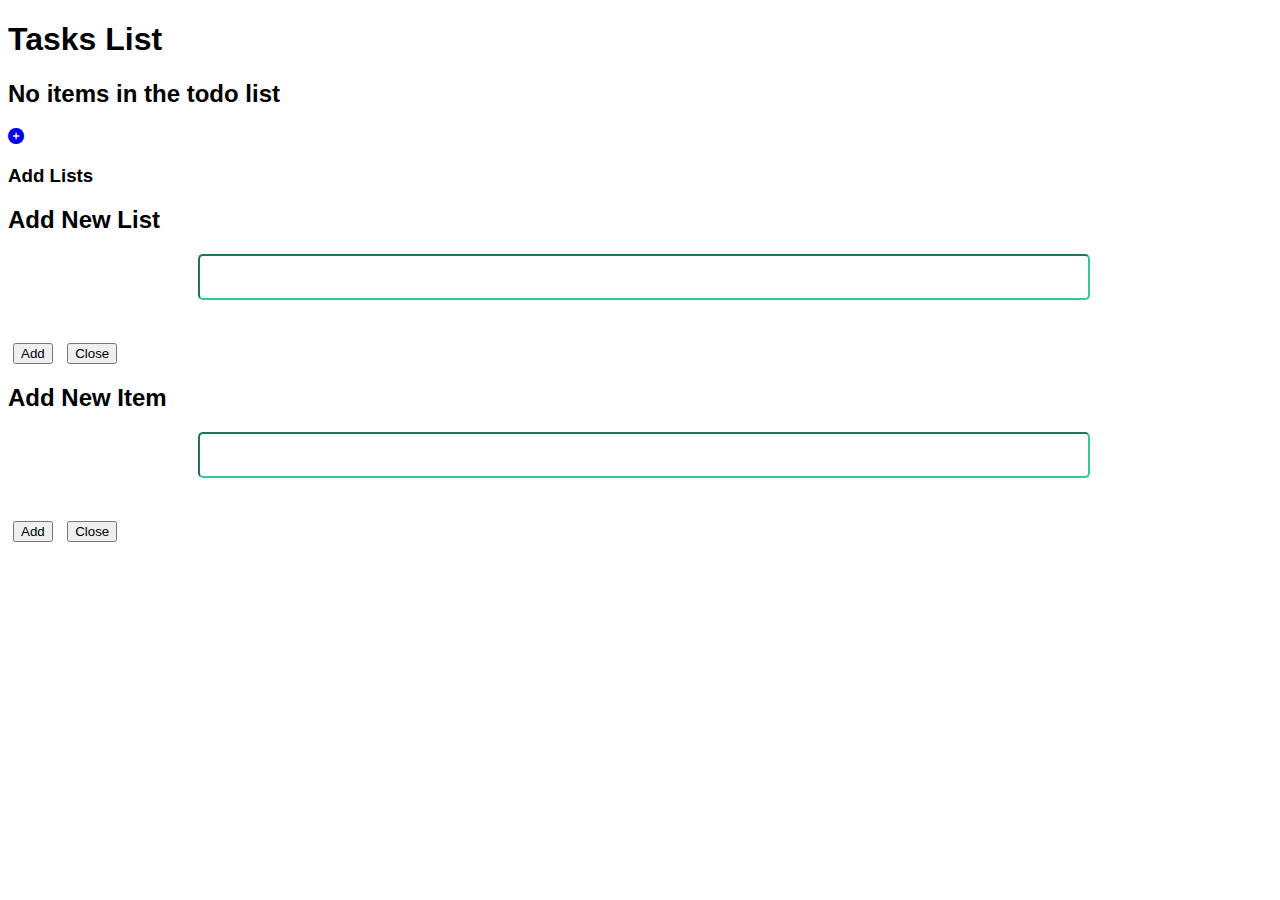
<file: index.html>
<!DOCTYPE html>
<html lang="en">
<head>
    <meta charset="UTF-8">
    <meta http-equiv="X-UA-Compatible" content="IE=edge">
    <meta name="viewport" content="width=device-width, initial-scale=1.0">
    <link rel="stylesheet" href="https://cdnjs.cloudflare.com/ajax/libs/font-awesome/6.0.0/css/all.min.css">
    <link rel="stylesheet" href="./style.css">
    <title>To do app project</title>
</head>
<body>
    <div id="parent">
        <div class="left-box">
        <h1 id="white1"><span id="dark-white"><b>Tasks</b></span> List</h1>
        <h2 class="white">No items in the todo list</h2>
        </div>
        <div class="side">
            <a href="#"><i class="fa-solid fa-circle-plus icon1" onclick="show_upfront()"></i></a>
            <h3 class="white2">Add Lists</h3>
        </div>

        <div id="main_parent"></div>

    </div>

    <div id="upfront">
        <h2>Add New List</h2>
        <label for="name"></label>
        <input type="text" id="name" value=""><br><br>
        <button onclick="addtask()">Add</button>
        <button onclick="close1()">Close</button>
    </div>
    <div id="upfront1">
        <h2>Add New Item</h2>
        <label for="name1"></label>
        <input type="text" id="name1" value=""><br><br>
        <button id="btn">Add</button>
        <button onclick="close2()">Close</button>
    </div>
    <script src="./logic.js"></script>
</body>
</html>
</file>
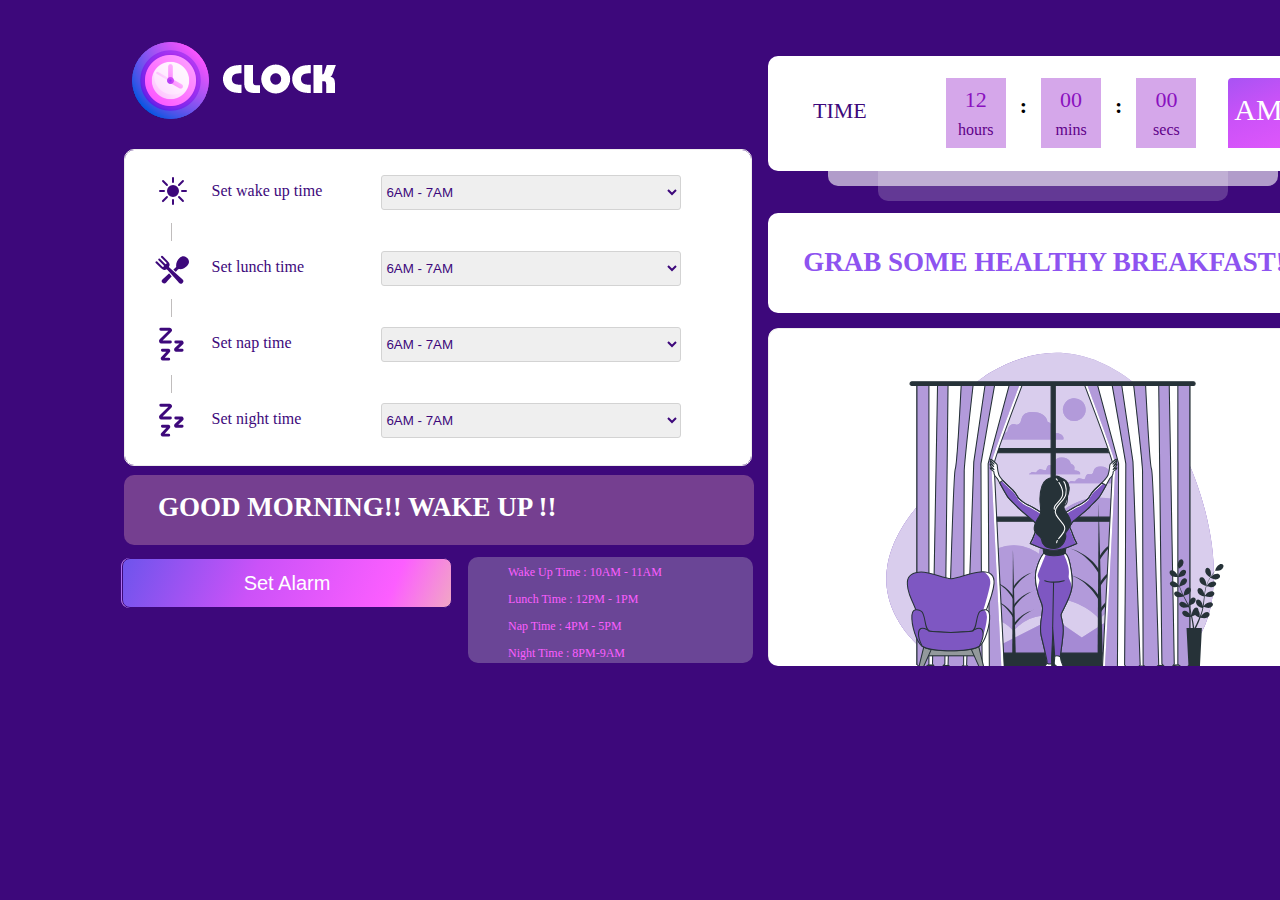
<file: clock.html>
<!DOCTYPE html>
<html lang="en">
<head>
    <meta charset="UTF-8">
    <meta http-equiv="X-UA-Compatible" content="IE=edge">
    <meta name="viewport" content="width=device-width, initial-scale=1.0">
    <title>Clock</title>
    <link rel="stylesheet" href="clock.css">
    <link rel="preconnect" href="https://fonts.googleapis.com">
    <link rel="preconnect" href="https://fonts.gstatic.com" crossorigin>
    <link href="https://fonts.googleapis.com/css2?family=Fredoka+One&display=swap" rel="stylesheet">
</head>
<body>
    <div class="img">

    </div>
    <div class="time-table">
        
            <div class="time-table-item">
                <div>
                    <img src="./wake_up.svg" alt="">
                </div>
                <div>
                    <label for="wake-up"> Set wake up time</label>
                </div>
                <div>
                    <select id="wake-up">
                        <option value="">6AM - 7AM</option>
                        <option value="">7AM - 8AM</option>
                        <option value="">8AM - 9AM</option>
                        <option value="">9AM - 10AM</option>
                        <option value="">10AM - 11AM</option>
                        <option value="">11AM - 12AM</option>
                        <option value="">12AM - 1pm</option>
                        <option value="">1pm - 2pm</option>
                        <option value="">2pm - 3pm</option>
                        <option value="">3pm - 4pm</option>
                        <option value="">4pm - 5pm</option>
                        <option value="">5pm - 6pm</option>
                        <option value="">6pm - 7pm</option>
                        <option value="">7pm - 8pm</option>
                        <option value="">8pm - 9pm</option>
                        <option value="">9pm - 10pm</option>
                        <option value="">10pm - 11pm</option>
                        <option value="">11pm - 12AM</option>
                        <option value="">12AM - 1AM</option>
                        <option value="">1AM - 2AM</option>
                        <option value="">2AM - 3AM</option>
                        <option value="">3AM - 4AM</option>
                        <option value="">4AM - 5AM</option>
                        <option value="">5AM - 6AM</option>
                    </select>
                </div>
                
            </div>

            <p class="line">&nbsp;</p>

            <div class="time-table-item">
                <div>
                    <img src="./lunch_time.svg" alt="">
                </div>
                <div><label for="lunch-time">Set lunch time</label></div>
                <div>
                    <select id="lunch-time">
                        <option value="">6AM - 7AM</option>
                        <option value="">7AM - 8AM</option>
                        <option value="">8AM - 9AM</option>
                        <option value="">9AM - 10AM</option>
                        <option value="">10AM - 11AM</option>
                        <option value="">11AM - 12pm</option>
                        <option value="">12pm - 1pm</option>
                        <option value="">1pm - 2pm</option>
                        <option value="">2pm - 3pm</option>
                        <option value="">3pm - 4pm</option>
                        <option value="">4pm - 5pm</option>
                        <option value="">5pm - 6pm</option>
                        <option value="">6pm - 7pm</option>
                        <option value="">7pm - 8pm</option>
                        <option value="">8pm - 9pm</option>
                        <option value="">9pm - 10pm</option>
                        <option value="">10pm - 11pm</option>
                        <option value="">11pm - 12pm</option>
                        <option value="">12AM - 1AM</option>
                        <option value="">1AM - 2AM</option>
                        <option value="">2AM - 3AM</option>
                        <option value="">3AM - 4AM</option>
                        <option value="">4AM - 5AM</option>
                        <option value="">5AM - 6AM</option>
                    </select>
                </div>
            </div>

            <p class="line">&nbsp;</p>

            <div class="time-table-item">
                <div>
                    <img src="./nap_time.svg" alt="">
                </div>
                <div>
                    <label for="nap">Set nap time</label>
                </div>
                <div>
                    <select id="nap">
                        <option value="">6AM - 7AM</option>
                        <option value="">7AM - 8AM</option>
                        <option value="">8AM - 9AM</option>
                        <option value="">9AM - 10AM</option>
                        <option value="">10AM - 11AM</option>
                        <option value="">11AM - 12AM</option>
                        <option value="">12PM - 1PM</option>
                        <option value="">1PM - 2PM</option>
                        <option value="">2PM - 3PM</option>
                        <option value="">3PM - 4PM</option>
                        <option value="">4PM - 5PM</option>
                        <option value="">5PM - 6PM</option>
                        <option value="">6PM - 7PM</option>
                        <option value="">7PM - 8PM</option>
                        <option value="">8PM - 9PM</option>
                        <option value="">9PM - 10PM</option>
                        <option value="">10PM - 11PM</option>
                        <option value="">11PM - 12PM</option>
                        <option value="">12AM - 1AM</option>
                        <option value="">1AM - 2AM</option>
                        <option value="">2AM - 3AM</option>
                        <option value="">3AM - 4AM</option>
                        <option value="">4AM - 5AM</option>
                        <option value="">5AM - 6AM</option>
                    </select>
                </div>
            </div>
            <p class="line">&nbsp;</p>
            <div class="time-table-item">
                <div>
                 <img src="./nap_time.svg" alt="">
                </div>
                <div>
                    <label for="night">Set night time</label>
                </div>
                <div>
                    <select id="nap">
                        <option value="">6AM - 7AM</option>
                        <option value="">7AM - 8AM</option>
                        <option value="">8AM - 9AM</option>
                        <option value="">9AM - 10AM</option>
                        <option value="">10AM - 11AM</option>
                        <option value="">11AM - 12AM</option>
                        <option value="">12PM - 1PM</option>
                        <option value="">1PM - 2PM</option>
                        <option value="">2PM - 3PM</option>
                        <option value="">3PM - 4PM</option>
                        <option value="">4PM - 5PM</option>
                        <option value="">5PM - 6PM</option>
                        <option value="">6PM - 7PM</option>
                        <option value="">7PM - 8PM</option>
                        <option value="">8PM - 9PM</option>
                        <option value="">9PM - 10PM</option>
                        <option value="">10PM - 11PM</option>
                        <option value="">11PM - 12PM</option>
                        <option value="">12AM - 1AM</option>
                        <option value="">1AM - 2AM</option>
                        <option value="">2AM - 3AM</option>
                        <option value="">3AM - 4AM</option>
                        <option value="">4AM - 5AM</option>
                        <option value="">5AM - 6AM</option>
                    </select>
                </div>
                
            </div>
        
         </div>

    <div class="bone">
    </div>
    <h3 class="h"> GOOD MORNING!! WAKE UP !!</h3> 

    <button class="alarms">Party time!</button>
    <button class="alarm">Set Alarm</button>
    
    <div class="btwo">
    </div>

    

    <p class="fone">Wake Up Time : 10AM - 11AM</p>
        <p class="fone">Lunch Time : 12PM - 1PM</p>
        <p class="fone">Nap Time : 4PM - 5PM</p>
        <p class="fone">Night Time : 8PM-9AM</p>


    <div class="time">
        <div class="clock">
            <span class="sp">Time</span>
            <div class="dig">
                <p class="three">12</p>
                <p class="four">hours</p>
            </div>
            <span class="five">:</span>
            <div class="dig">
                <p class="three">00</p>
                <p class="four">mins</p>
            </div>
            <span class="five">:</span>
            <div class="dig">
                <p class="three">00</p>
                <p class="four">secs</p>
            </div>
            <span>&nbsp;</span>
            <div class="dig six">
                <p class="seven">AM</p>
            </div>
        </div>
        <div class="second">
            
        </div>
        <div class="third">

        </div>
    </div>

    <div class="grab">
        <p class="eight">GRAB SOME HEALTHY BREAKFAST!!!</p>
    </div>

    <div class="pic">

    </div>
</body>
</html>
</file>
<file: style.css>
body{
    font-family: sans-serif;
}
.contener{
    display: flex;
    flex-wrap: wrap;
    justify-content: space-between;
}
.board {
    flex: 1 0 21%; /* explanation below */
    margin: 15px;
    background-color: white;
    text-align: center;
    max-width: 20%;
    border-radius:10px;
    
}
ul{
    padding-inline-start:0px;
    list-style: none;
}
li{
    line-height: 25px;
}
li.checked{
    text-decoration: line-through;
}
.tasklist{
    min-height: 200px;
}
.board ul li button {
    color: white;
    background-color: rgb(50, 188, 108);
    border-color: #ae842a;
    border-radius: 20px;
}


button{
    margin-left: 5px;
    margin-right: 5px;
}
#topheader{
    padding: 20px;;
    display: flex;
    align-items: center;
    justify-content: space-between;
}

#topheadertwo{
    padding: 20px;;
    display: flex;
    align-items: center;
    justify-content: space-between;
}

.border-title{
color: rgb(29, 147, 31);
}
.border-footer{
    font-size: 25px;
    padding: 20px;
    display: flex;
    justify-content: flex-end;
    flex-wrap: nowrap;
}
.border-footer i{
    margin: 10px;
}



/* The Modal (background) */
.modal {
    display: none; /* Hidden by default */
    position: fixed; /* Stay in place */
    z-index: 1; /* Sit on top */
    padding-top: 100px; /* Location of the box */
    left: 0;
    top: 0;
    width: 100%; /* Full width */
    height: 100%; /* Full height */
    overflow: auto; /* Enable scroll if needed */
    background-color: rgb(165, 142, 142); /* Fallback color */
    background-color: rgba(120, 101, 101, 0.82);
}
  
  /* Modal Content */
  .modal-content {
    background-color: #fefefe;
    margin: auto;
    padding: 20px;
    border: 1px solid #888;
    width: 35%;
    text-align: center;
    border-radius: 15px;
  }

  input{
    width: 70%;
    margin-left: 15%;
    margin-right: 15%;
    line-height: 40px;
    margin-bottom: 25px;
    text-align: center;
    border-radius: 5px;
    border-color: rgb(50, 203, 152) !important;
  }

  .modal-content button {
    padding: 10px;
    width: 25%;
    border-radius: 20px;
    color: rgb(96, 89, 89);
    background-color: rgb(28, 182, 134);
    border-color: rgb(31, 177, 128);
    font-size: 20px;
}

.modal-content p{
    font-size: 25px;
    font-weight: 700;
    font-family: sans-serif;
     color:rgb(0, 139, 113)
}


  /* The Close Button */
  .close {
    color: #aaaaaa;
    float: right;
    font-size: 28px;
    font-weight: bold;
  }
  
  .close:hover,
  .close:focus {
    color: rgb(213, 135, 135);
    text-decoration: none;
    cursor: pointer;
  }
  .fa-trash-o{
    width: 25px;
    background-color: rgb(11, 197, 148);
    color: rgb(132, 139, 137);
    padding: 6px;
    border-radius: 100px;
    height: 25px;
  }
  .fa-plus{
    width: 25px;
    background-color: rgb(165, 36, 126);
    color: rgba(223, 223, 92, 0.44);
    padding: 6px;
    border-radius: 100px;
    height: 25px;
  }


 @media screen and (min-width:279px) and (max-width:768px){
    .contener {
        display: flex;
        flex-direction: column;
    }
    .board {
        margin: 60px;
        max-width: 100%;
    }.modal-content {
        
        padding: 20px;
        border: 1px solid rgb(138, 118, 3);
        width: 70%;
        
    }
 } 

 /* @media screen and (min-width:768px){
    .contener {
        display: flex;
        flex-wrap: wrap;
        justify-content: space-between;
        flex-direction: row;
    }
    .board {
        flex: 1 0 21%;
        margin: 60px;
        background-color: white;
        text-align: center;
        max-width: 30%;
        border-radius: 10px;
    }
 } */
</file>
<file: clock.css>
body {
    top: 0px;
    left: 0px;
    width: 1200px;
    height: 600px;
    background: var(--unnamed-color-3d087b) 0% 0% no-repeat padding-box;
    background: #3D087B 0% 0% no-repeat padding-box;
    opacity: 1;
    width: 100%;
    }
    
    .img {
        position: relative;
        top: 34px;
        left: 124px;
        width: 204px;
        height: 77px;
        background: transparent url(./clock_logo.png) 0% 0% no-repeat padding-box;
        opacity: 1;
    }
    
    .time-table {
        padding: 15px 30px;
        position: absolute;
        top: 149px;
        left: 124px;
        width: 566px;
        height: 285px;
        background: var(--unnamed-color-ffffff) 0% 0% no-repeat padding-box;
        border: 1px solid var(--unnamed-color-ededed);
        background: #FFFFFF 0% 0% no-repeat padding-box;
        border: 1px solid #EDEDED;
        border-radius: 10px;
        opacity: 1;
    }
    
    .time-table-item {
        display: grid;
        grid-template-columns: 1fr 3fr 6fr;
        margin: 10px 0px;
    }
    
    .bone {
        position: absolute;
        height: 70px;
        top: 475px;
        left: 124px;
        width: 630px;
        background-color: rgb(247, 193, 193);
        border-radius: 10px;
        opacity: .3;
        font: var(--unnamed-font-style-normal) normal var(--unnamed-font-weight-900) 27px/34px var(--unnamed-font-family-bauhaus-hv-bt);
        letter-spacing: var(--unnamed-character-spacing-0);
        text-align: left;
        font: normal normal 900 27px/34px Bauhaus Hv BT;
        letter-spacing: 0px;
        color: #b1afaf;    
    }
    
    .h  {
        width: 400px;
        text-align: left;  
        position: relative;
        left: 150px; 
        top: 380px;
        text-align: left;
        font-family: 'Times New Roman', Times, serif;
        letter-spacing: 0px;
        color: #FFFFFF;
        font-size: 27px;
    }
    
    .alarm {
        position: relative;
        top: 388px;
        left: -220px;
        width: 330px;
        height: 50px;
        font-size: 20px;
        background-image: linear-gradient(113deg, #6E54EC 0%, #CB52F8 40%, #FC5EFF 81%, #F1A7C5 100%);
        color: white;
        border: solid 1px #3D087B;
        border-radius: 8px;
        z-index: 1;
    }
    
    .fone {
        width: 200px;
        position: relative;
        top: 227px;
        left: 480px;
        padding-left: 20px;
        font-size: 12px;
        color: #FC5EFF;   
    }
    
    .btwo {
        padding-top: 3px;
        padding-bottom: 3px;
        position: relative;
        top: 337px;
        left: 460px;
        background-color: lightgray;
        width: 285px;
        opacity: .3;
        border-radius: 10px;
        height: 100px;
    }
    
    .time {
        background-color: #3d087b;
        width: 566px;
        position: relative;
        left: 760px;
        bottom: 390px; 
        border-radius: 10px;
    }
    
    .sp {
        position: relative;
        bottom:30px;
        left: 15px;
        margin-right: 80px;
        margin-left: 30px;
        font-size: 22px;
        color: #3D087B;
        text-transform: uppercase;
        opacity: 1;
    }
    
    .dig {
        position: relative;
        bottom: -2px;
        display: inline-block;
        margin: 10px;
        margin-top: 20px;
        width: 60px;
        height: 70px;
        background-color: #d5a7ea;
    }
    
    .three {
        position: relative;
        bottom: 1px;
        text-align: center;
        font-size: 22px;
        margin-top: 10px;
        font: normal normal normal Barlow;
        letter-spacing: 0px;
        color: #8A11BF;
        opacity: 1;
    }
    
    .four {
        position: relative;
        bottom: 15px;
        text-align: center;
        margin-top: 0;
        padding-top: 0;
        font: normal normal normal Barlow;
        letter-spacing: 0px;
        color: #5F0089;
        opacity: 1;
    }
    
    .five {
        position: relative;
        bottom:35px;
        font-size: 22px;
        font-weight: 700;
       
    }
    
    .six {
        bottom: 13px;
        text-align: center;
        font-size: 30px;
        background: transparent url(./AM_svg.svg) 0% 0% no-repeat padding-box;
    }
    
    .seven {
        position: relative;
        bottom: 15px;
        font: normal normal normal Barlow;
        letter-spacing: 0px;
        color: #FFFFFF;
        opacity: 1;
    }
    
    .clock {
        position: relative;
        z-index: 2;
        background-color: white;
        border-radius: 10px;
    }
    
    .second {
        position: relative;
        z-index: 1;
        width: 450px;
        height: 100px;
        background-color: white;
        opacity: 0.6;
        left: 60px;
        bottom: 85px;
        border-radius: 10px;
    }
    .third {
        position: relative;
        z-index: 0;
        width: 350px;
        height: 100px;
        background-color: white;
        opacity: 0.2;
        left: 110px;
        bottom: 170px;
        border-radius: 10px;
    }
    
    .grab {
        background-color: white;
        position: relative;
        left: 760px;
        bottom: 575px;
        width: 570px;
        height: 100px;
        border-radius: 10px;
    }
    
    .eight {
        padding-top: 34px;
        text-align: center;
        font-size: 28px;
        color: #8e53f0;
        font-weight: 800;
        font-family: 'Times New Roman', Times, serif;
        font-size: 27px;
        
    }
    
    .alarms {
        position: relative;
        top: 388px;
        left: 113px;
        width: 330px;
        height: 50px;
        font-size: 20px;
        background-image: linear-gradient(100deg, #F1A7C5 0%,#FC5EFF  60%, #6E54EC 100%);
        color: white;
        border: solid 1px #ad70f3;
        border-radius: 8px;
        z-index: 0;
    }
    
    .pic {
        position: relative;
        left: 760px;
        bottom: 560px;
        background-image: url(./st1.svg);
        background-size: cover;
        width: 570px;
        height: 338px;
        border-radius: 10px;
    }
    
    .line {
        position: relative;
        left: 16px;
        margin: 0;
        padding: 0;
        border-left: 1px rgb(192, 189, 189) solid;
    }
    
    select {
        width: 300px;
        height: 35px;
        border-radius: 3px;
        border: 1px solid lightgrey;
        color: #3D087B; 
    }
    
    label {
        position: relative;
        top: 7px;
        color: #3D087B;
    }
    
    .alarm {
        transition: all 0.3s linear;
    }
    
    .alarm:hover {
        visibility: hidden;
        opacity: 0;
    
    }
</file>
